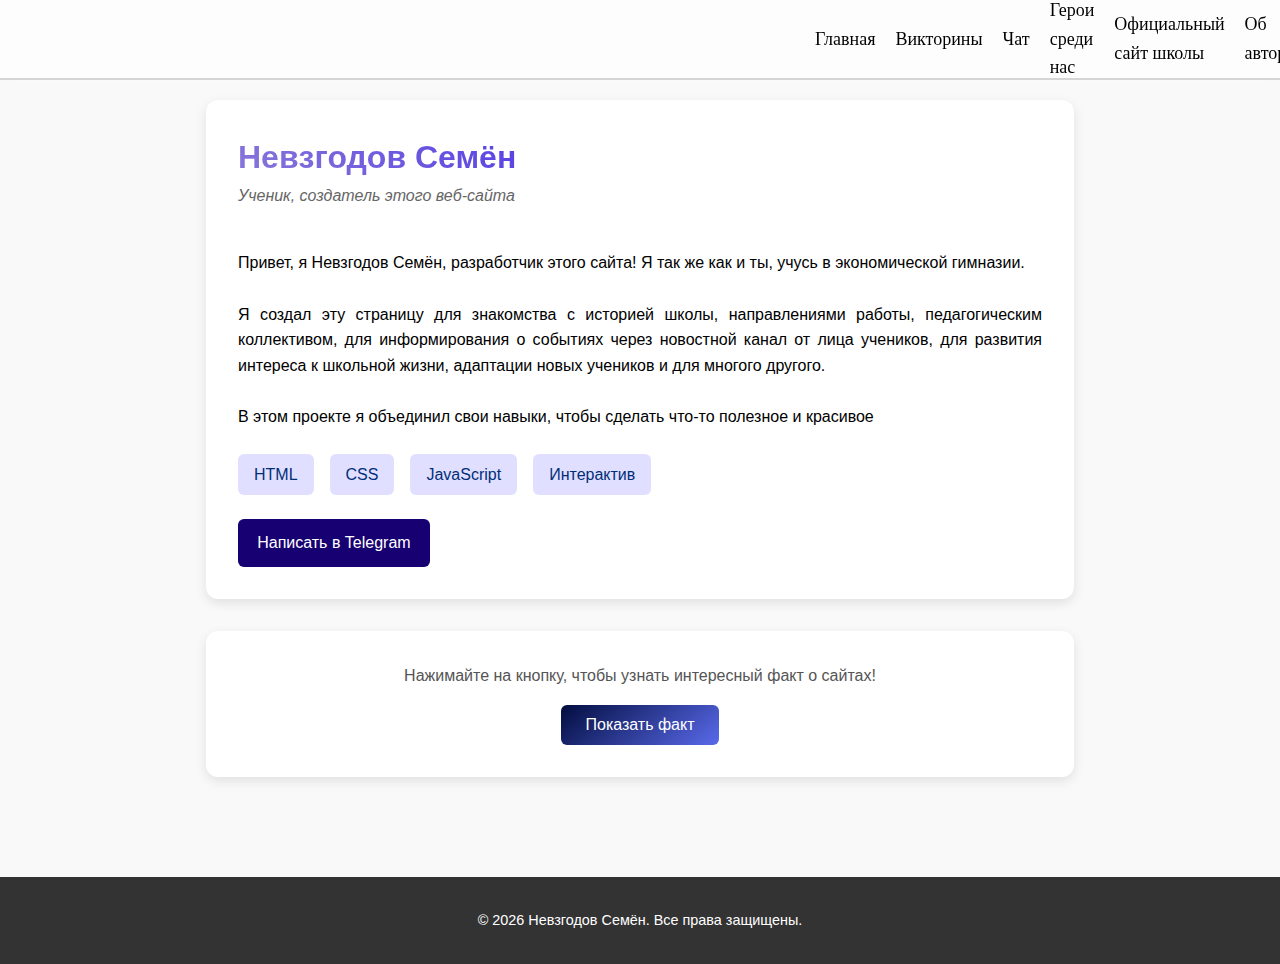
<file: Ob-avtore.html>
<!DOCTYPE html>
<html lang="ru">
<head>
    <meta charset="UTF-8">
    <meta name="viewport" content="width=device-width, initial-scale=1.0">
    <title>Об авторе</title>
    <link rel="stylesheet" href="Ob-avtore.css">
</head>
<body>
  <header class="header-outer">
    <nav class="header-navigation">
      <a class="vkladka1" href="Home.html">Главная</a>
      <a class="vkladka2" href="викторинy.html">Викторины</a>
      <a class="vkladka3" href="Chat.html">Чат</a>
      <a class="vkladka4" href="Our-glory.html">Герои среди нас</a>
      <a class="vkladka5" href="https://ecgim.ru/">Официальный сайт школы</a>
      <a class="vkladka6" href="Ob-avtore.html">Об авторе</a>
    </nav>
  </header>

    <main class="container">
        <section class="author-card">
            <div class="author-info">
                <h2 class="animated-gradient">Невзгодов Семён</h2>
                <p class="author-title">Ученик, создатель этого веб-сайта</p>
                <p class="author-bio">
                    <br>Привет, я Невзгодов Семён, разработчик этого сайта! Я так же как и ты, учусь в экономической гимназии.</br>
                    <br>Я создал эту страницу для знакомства с историей школы, направлениями работы, педагогическим коллективом, для информирования о событиях через новостной канал от лица учеников, для развития интереса к школьной жизни, адаптации новых учеников и для многого другого.</br>
                    <br>В этом проекте я объединил свои навыки, чтобы сделать что‑то полезное и красивое</br>
                </p>
                <ul class="author-skills">
                    <li>HTML</li>
                    <li>CSS</li>
                    <li>JavaScript</li>
                    <li>Интерактив</li>
                </ul>
                <div class="contact-links">
                    <a href="https://t.me/@belyga1488" class="contact-link">Написать в Telegram</a>

                </div>
            </div>
        </section>

        <section class="fun-fact">
            <p>Нажимайте на кнопку, чтобы узнать интересный факт о сайтах!</p>
            <button id="factButton">Показать факт</button>
            <div id="factDisplay" class="fact-display"></div>
        </section>
    </main>

    <footer class="footer">
        <p>&copy; 2026 Невзгодов Семён. Все права защищены.</p>
    </footer>

    <script src="Ob-avtore.js"></script>
</body>
</html>
</file>
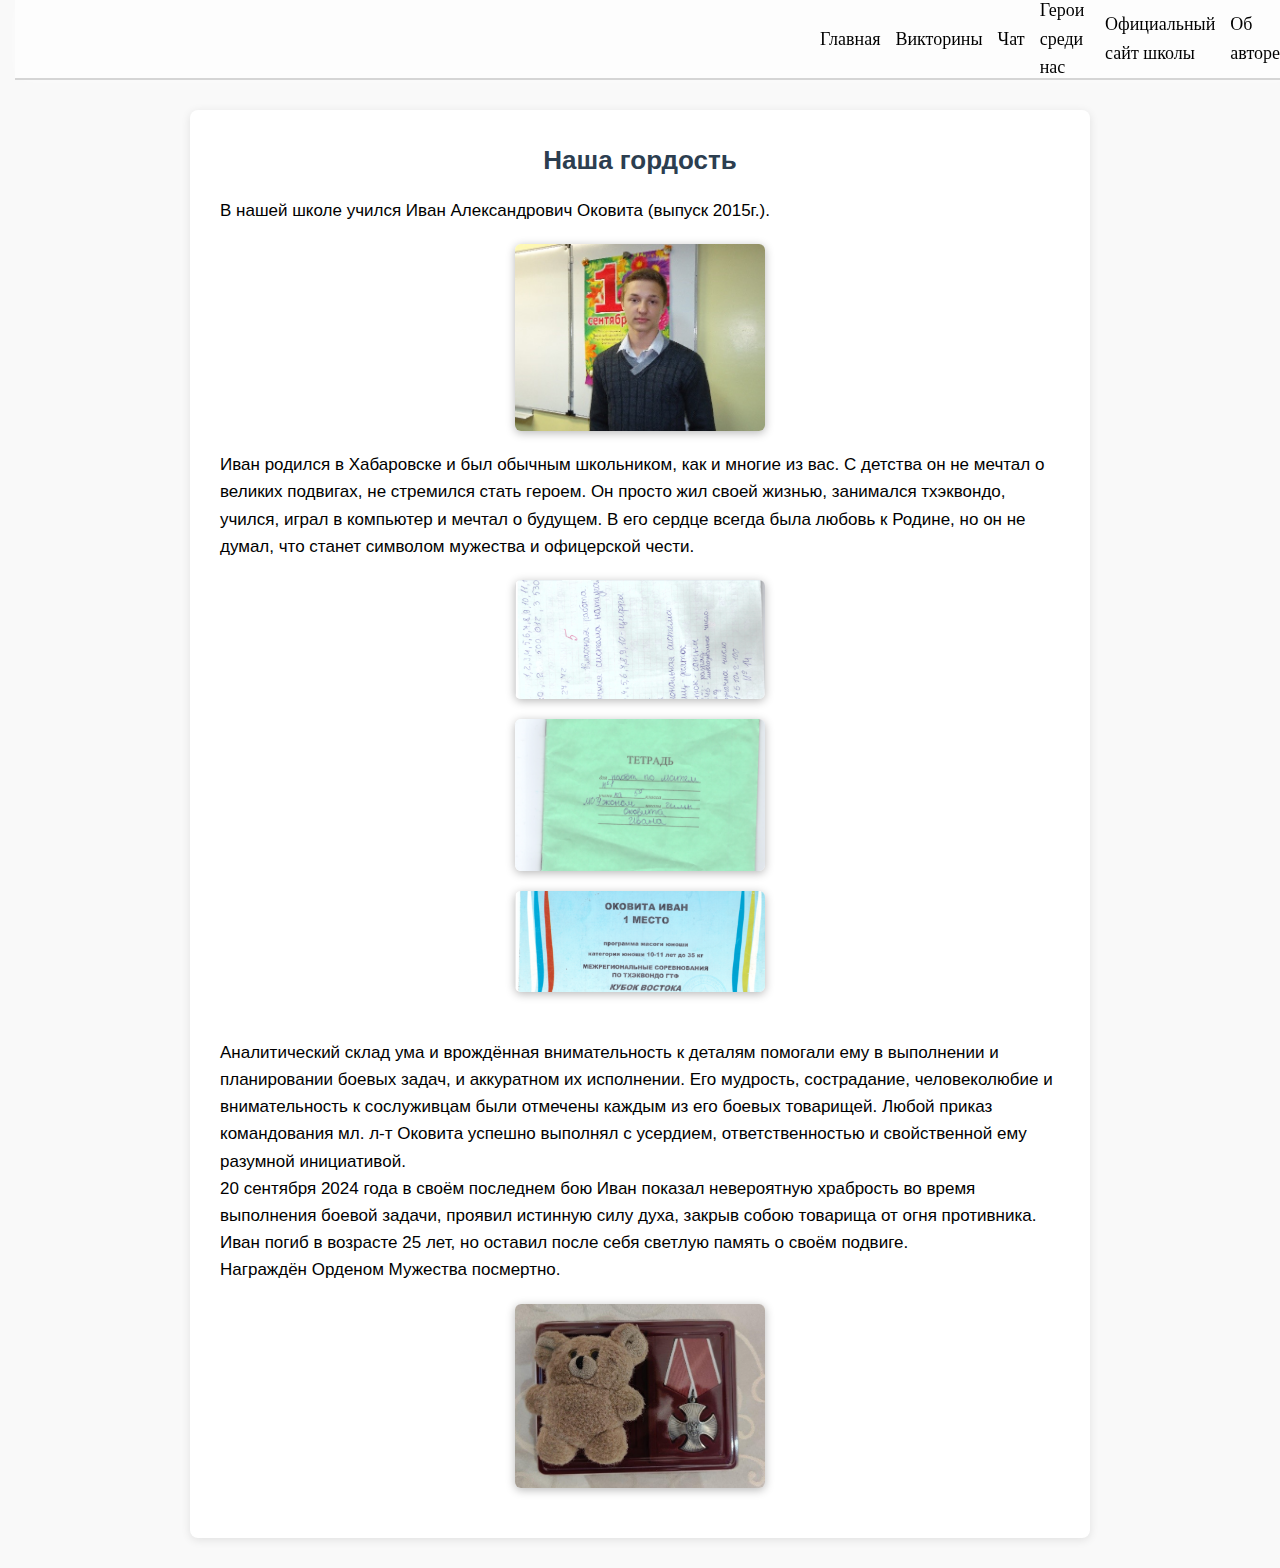
<file: Our-glory.html>
<!DOCTYPE html>
<html lang="ru">
<head>
    <meta charset="UTF-8">
    <meta name="viewport" content="width=device-width, initial-scale=1.0">
    <title>Наша гордость</title>
    <link rel="stylesheet" href="Our-glory.css">
</head>
<body>
    <header class="header-outer">
        <nav class="header-navigation">
          <a class="vkladka1" href="Home.html">Главная</a>
          <a class="vkladka2" href="викторинy.html">Викторины</a>
          <a class="vkladka3" href="Chat.html">Чат</a>
          <a class="vkladka4" href="Our-glory.html">Герои среди нас</a>
          <a class="vkladka5" href="https://ecgim.ru/">Официальный сайт школы</a>
          <a class="vkladka6" href="Ob-avtore.html">Об авторе</a>
        </nav>
    </header>

    <main>
        <section class="our-glory" id="our-glory">
            <div class="glory-content">
                <h2 class="glory-title">Наша гордость</h2>
                <p class="glory-text">
                    В нашей школе учился Иван Александрович Оковита (выпуск 2015г.).
                </p>

                <img src="y54wyw.jpg" class="glory-img" id="i" alt="Фото Ивана Оковиты">

                <p class="glory-text">
                    Иван родился в Хабаровске и был обычным школьником, как и многие из вас. С детства он не мечтал о великих подвигах, не стремился стать героем. Он просто жил своей жизнью, занимался тхэквондо, учился, играл в компьютер и мечтал о будущем. В его сердце всегда была любовь к Родине, но он не думал, что станет символом мужества и офицерской чести.
                </p>

                <img src="2026-01-30_13-36-33.png" class="glory-img" id="need-a-transform" alt="Фото 1">
                <img src="2026-01-30_13-43-29.png" class="glory-img" alt="Фото 2">
                <img src="2026-01-30_13-54-53.png" class="glory-img" alt="Фото 3">


                <p class="glory-text">
                    <br>Аналитический склад ума и врождённая внимательность к деталям помогали ему в выполнении и планировании боевых задач, и аккуратном их исполнении. Его мудрость, сострадание, человеколюбие и внимательность к сослуживцам были отмечены каждым из его боевых товарищей. Любой приказ командования мл. л-т Оковита успешно выполнял с усердием, ответственностью и свойственной ему разумной инициативой.
                    <br>20 сентября 2024 года в своём последнем бою Иван показал невероятную храбрость во время выполнения боевой задачи, проявил истинную силу духа, закрыв собою товарища от огня противника. Иван погиб в возрасте 25 лет, но оставил после себя светлую память о своём подвиге.
                    <br>Награждён Орденом Мужества посмертно.
                </p>


                <img src="45454545454.jpg" class="glory-img" alt="Награда">
            </div>
        </section>
    </main>
    <script src="Our-glory.JS"></script>
</body>
</html>
</file>
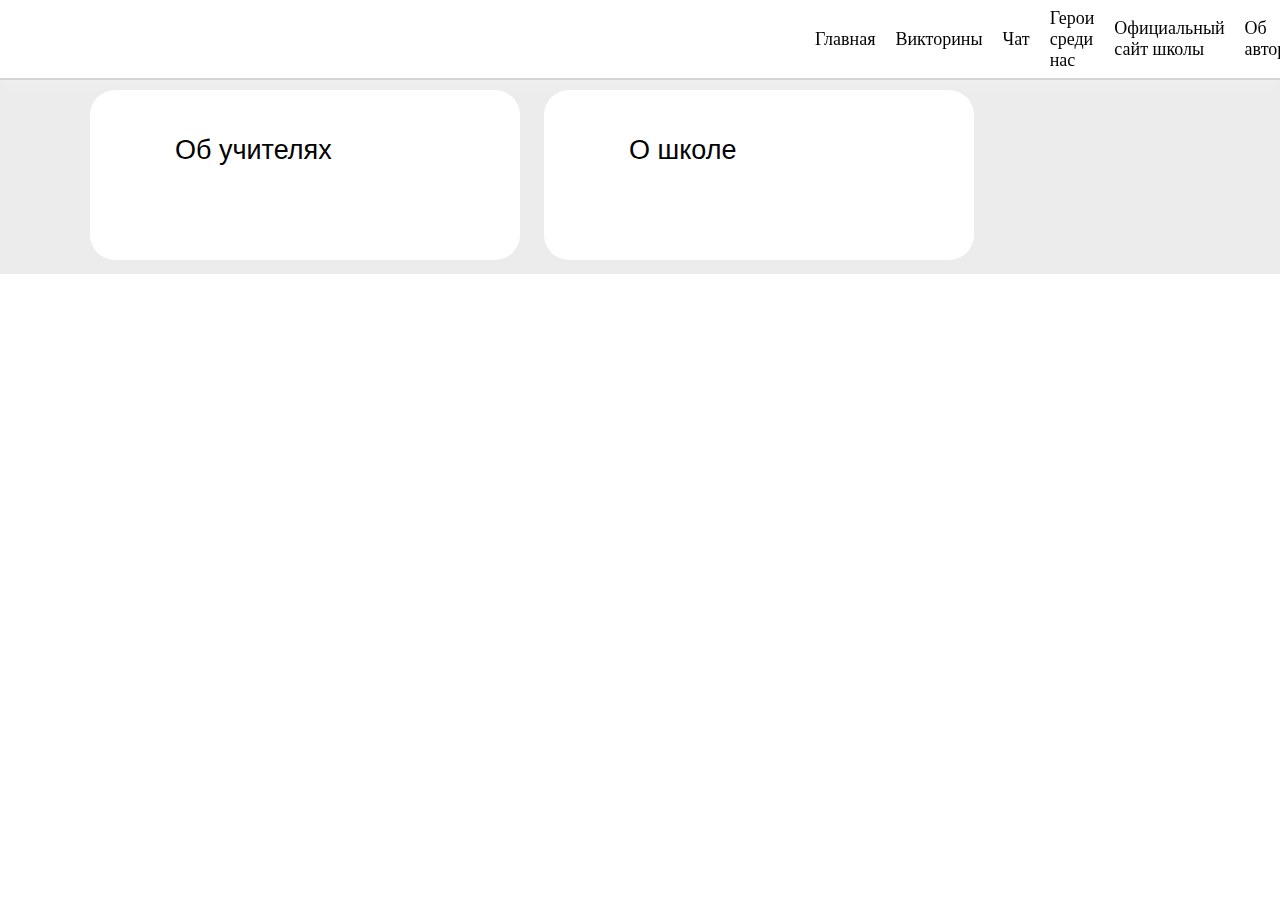
<file: викторинy.html>
<!DOCTYPE html>
<html lang="ru">
<head>
  <meta charset="UTF-8">
  <meta name="viewport" content="width=device-width, initial-scale=1.0">
  <title>Викторина</title>
  <link rel="stylesheet" href="Викторинy.css">
</head>
<body>
  <header class="header-outer">
    <nav class="header-navigation">
      <a class="vkladka1" href="Home.html">Главная</a>
      <a class="vkladka2" href="викторинy.html">Викторины</a>
      <a class="vkladka3" href="Chat.html">Чат</a>
      <a class="vkladka4" href="Our-glory.html">Герои среди нас</a>
      <a class="vkladka5" href="https://ecgim.ru/">Официальный сайт школы</a>
      <a class="vkladka6" href="Ob-avtore.html">Об авторе</a>
    </nav>
  </header>

    <main>
        <section class="victoriny" id="victoriny">
            <div class="razdely">
                <a class="razdel  razdel0" href="викторина.html"><h2 class="text-in-victoriny">Об учителях</h2></a>
                <a class="razdel  razdel1" href="Викторина о школе.html"><h2 class="text-in-victoriny">О школе</h2></a>
            </div>
        </section>
    </main>
  </body>
</html>
</file>
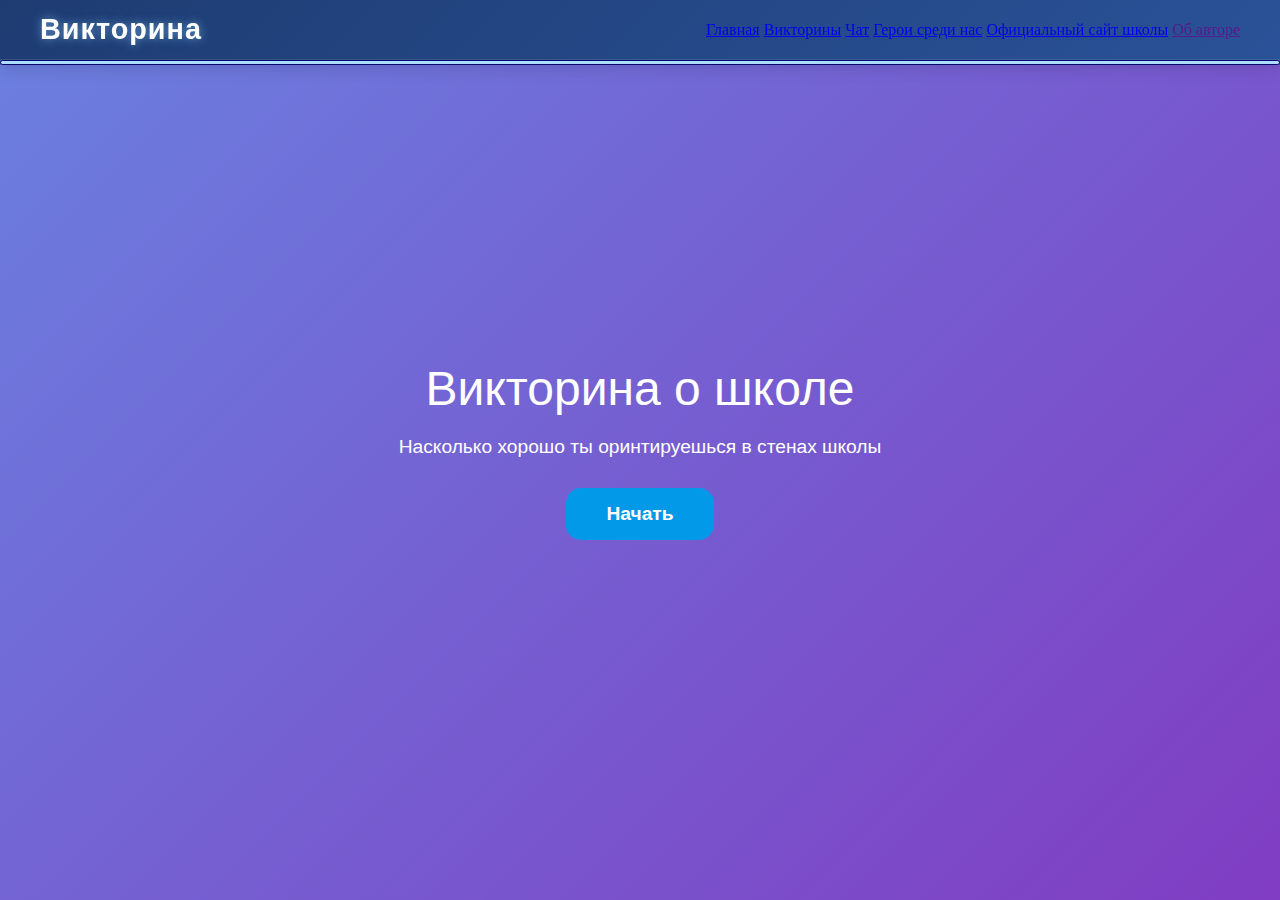
<file: Викторина о школе.html>
<!DOCTYPE html>
<html lang="ru">
<head>
  <meta charset="UTF-8">
  <meta name="viewport" content="width=device-width, initial-scale=1.0">
  <title>Викторина</title>
  <link rel="stylesheet" href="Викторина о школе.css">
</head>
<body>
  <header class="game-header">
    <div class="logo">
      <h1>Викторина</h1>
    </div>
      <nav class="header-navigation">
        <a class="vkladka1" href="Home.html">Главная</a>
        <a class="vkladka2" href="викторинy.html">Викторины</a>
        <a class="vkladka3" href="Chat.html">Чат</a>
        <a class="vkladka4" href="Our-glory.html">Герои среди нас</a>
        <a class="vkladka5" href="https://ecgim.ru/">Официальный сайт школы</a>
        <a class="vkladka6" href="">Об авторе</a>
      </nav>
  </header>

  <main>
    <div class="all">
      <div class="contentContainer">
        <div class="progress-bar">
          <div class="progress-fill"></div>
        </div>

        <section class="info">
          <h1 class="zag-info">Викторина о школе</h1>
          <p class="ycl-info">Насколько хорошо ты оринтируешься в стенах школы</p>
          <button class="nachat" id="startBtn">Начать</button>
        </section>

        <section class="victorina" id="quizSection" style="display: none;">
          <h2 class="question" id="questionText"></h2>
          <img id="questionImage" class="questionImage" style="max-width: 100vh;"> <!-- Картинка -->
          <div class="answers" id="answersContainer"></div>
          <button class="next-Btn" id="nextBtn" style="display: none;">Следующий вопрос ➝</button>
        </section>


        <section class="konew" id="resultSection" style="display: none;">
          <h2 class="question">Викторина завершена!</h2>
          <p id="resultText" class="result-text"></p>
          <button class="restart-Btn" id="restartBtn">Начать заново</button>
        </section>
      </div>
    </div>
  </main>
  <footer></footer>
  <script src="Викторина о школе.js"></script>
</body>
</html>
</file>
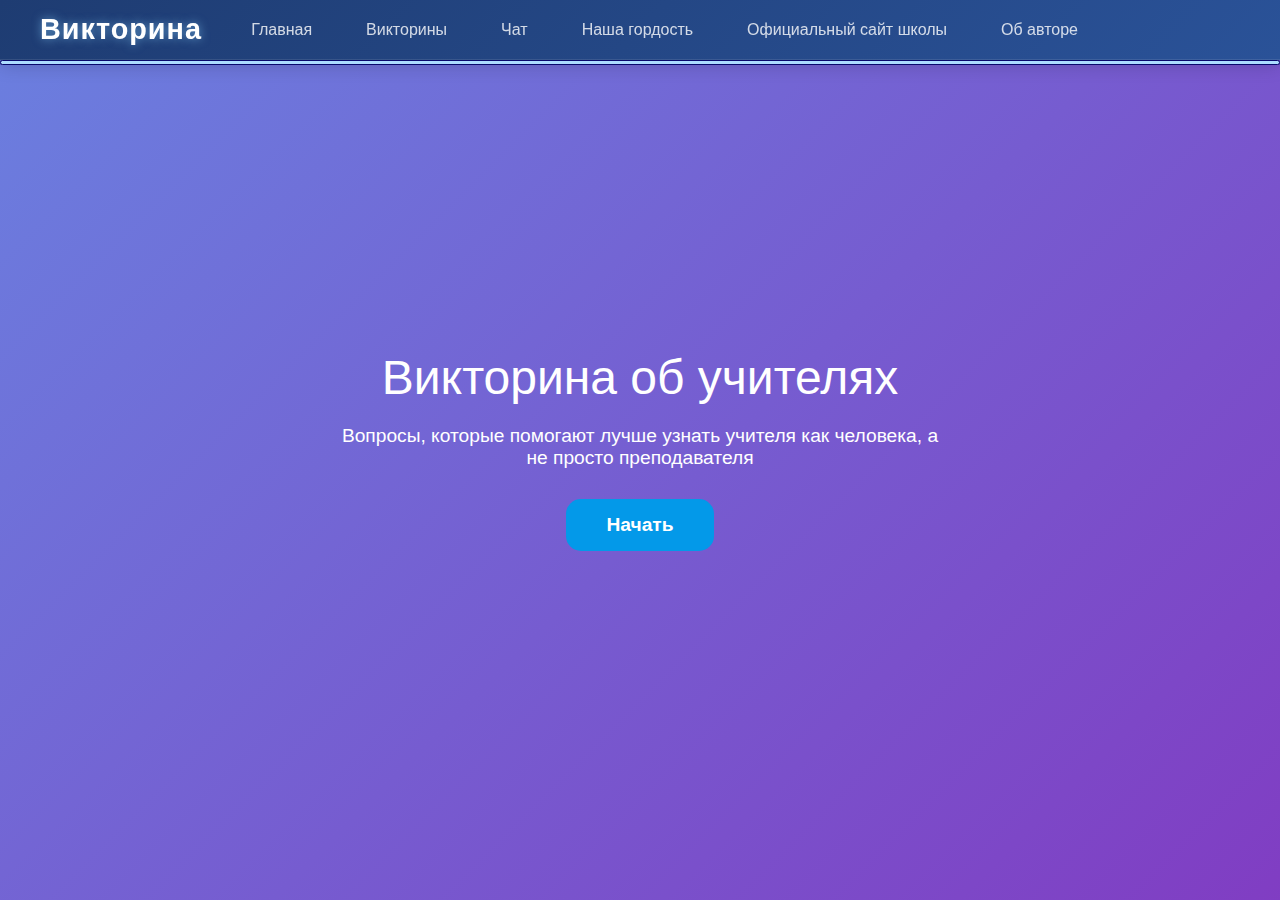
<file: викторина.html>
<!DOCTYPE html>
<html lang="ru">
<head>
  <meta charset="UTF-8">
  <meta name="viewport" content="width=device-width, initial-scale=1.0">
  <title>Викторина</title>
  <link rel="stylesheet" href="Викторина.css">
</head>
<body>
  <header class="game-header">
    <div class="logo">
      <h1>Викторина</h1>
    </div>
    <nav class="nav-menu">
      <a class="nav-item" href="Home.html">Главная</a>
      <a class="nav-item" href="викторинy.html">Викторины</a>
      <a class="nav-item" href="Chat.html">Чат</a>
      <a class="nav-item" href="Our-glory.html">Наша гордость</a>
      <a class="nav-item" href="https://ecgim.ru/">Официальный сайт школы</a>
      <a class="nav-item" href="Ob-avtore.html">Об авторе</a>
    </nav>
  </header>

  <main>
    <div class="all">
      <div class="contentContainer">
        <div class="progress-bar">
          <div class="progress-fill"></div>
        </div>

        <section class="info">
          <h1 class="zag-info">Викторина об учителях</h1>
          <p class="ycl-info">Вопросы, которые помогают лучше узнать учителя как человека, а не просто преподавателя</p>
          <button class="nachat" id="startBtn">Начать</button>
        </section>

        <section class="victorina" id="quizSection" style="display: none;">
          <h2 class="question" id="questionText"></h2>
          <img id="questionImage" class="questionImage" style="max-width: 100vh;"> <!-- Картинка -->
          <div class="answers" id="answersContainer"></div>
          <button class="next-Btn" id="nextBtn" style="display: none;">Следующий вопрос ➝</button>
        </section>


        <section class="konew" id="resultSection" style="display: none;">
          <h2 class="question">Викторина завершена!</h2>
          <p id="resultText" class="result-text"></p>
          <button class="restart-Btn" id="restartBtn">Начать заново</button>
        </section>
      </div>
    </div>
  </main>
  <footer></footer>
  <script src="Викторина.js"></script>
</body>
</html>
</file>
<file: Ob-avtore.css>
* {
    margin: 0;
    padding: 0;
    box-sizing: border-box;
}

body {
    font-family: 'Segoe UI', Tahoma, Geneva, Verdana, sans-serif;
    line-height: 1.6;
    color: #333;
    background-color: #f9f9f9;
}

.header-outer{
  position: fixed;
  backdrop-filter: blur(5px);
  top: 0;
  background: rgba(255, 255, 255, 0.675);
  height: 80px;
  width: 100%;
  display: flex;
  z-index: 10;
  border-bottom: 2px solid rgb(213, 213, 213);
  box-shadow: 0 0 20px rgba(255, 255, 255, 0.363);
}





.header-logo img {
    opacity: 1;
    margin: 5px 10px 0px 5px;
    border: 2px solid rgb(0, 30, 255);
    position: absolute;
    
    width: 6%;
    transition: all 0.3;
}

.header-logo img:hover {
    opacity: 0.95;
}

.header-navigation{
  font-size: 1.125rem;
  margin: 10px;
  margin-left: 800px;
  padding: 5px;
  font-family: Calibri;
  display: flex;
  justify-content: space-between;
  align-items: center;
}
.vkladka1,.vkladka2,.vkladka3,.vkladka4,.vkladka5,.vkladka6{
  color: rgb(0, 0, 0);
  margin: 0px 10px 0px 10px;
  border-radius: 0px;
  transition: border-radius 400ms,border-color 400ms, background-color 400ms, color 400ms;
  position: relative;
  text-decoration: none;
  cursor: pointer;
  background-color: transparent;
  
  
}

.header-navigation a:hover{
  color: rgb(0, 89, 255);
}

.header h1 {
    font-size: 2.5rem;
    margin-bottom: 0.5rem;
}

.container {
    max-width: 900px;
    margin: 100px auto;
    padding: 0 1rem;
}

.author-card {
    display: flex;
    align-items: center;
    background-color: white;
    border-radius: 12px;
    overflow: hidden;
    box-shadow: 0 4px 12px rgba(0, 0, 0, 0.1);
    margin-bottom: 2rem;
}

.author-photo {
    width: 200px;
    height: 200px;
    object-fit: cover;
    border-radius: 50%;
    
}

.author-info {
    padding: 2rem;
    flex: 1;
    
}

h2.animated-gradient {
  font-size: 2rem;
  color: transparent;
  
  -webkit-background-clip: text;
  background-clip: text;
  

  background-image: linear-gradient(
    45deg,
    #8a78da,
    #533de4,
    #220975,
    #020041,
    #22209b,
    #5686d4,
    #4d4acf,
    #8a78da
  );
  

  background-size: 300% 100%;
  

  animation: gradientAnimation 8s linear infinite;
}

@keyframes gradientAnimation {
  0% {
    background-position: 0%;
  }
  100% {
    background-position: 100%;
  }
}



.author-title {
    font-style: italic;
    color: #666;
    margin-bottom: 1rem;
}

.author-bio {
    margin-bottom: 1.5rem;
    text-align: justify;
    color: #000;
    
}

.author-skills {
    list-style: none;
    padding: 0;
    display: flex;
    gap: 1rem;
    flex-wrap: wrap;
    margin: 1.5rem 0;
}

.author-skills li {
    background-color: #e1dfff;
    color: #002e79;
    padding: 0.5rem 1rem;
    border-radius: 6px;
    font-weight: 500;
}

.contact-links {
    display: flex;
    gap: 1rem;
    flex-wrap: wrap;
}

.contact-link {
    display: inline-block;
    padding: 0.7rem 1.2rem;
    background-color: #170071;
    color: white;
    text-decoration: none;
    border-radius: 6px;
    transition: background-color 0.3s;
}

.contact-link:hover {
    background-color: #22229b;
}

.fun-fact {
    text-align: center;
    background-color: white;
    padding: 2rem;
    border-radius: 12px;
    box-shadow: 0 4px 12px rgba(0, 0, 0, 0.1);
}

.fun-fact p {
    margin-bottom: 1rem;
    color: #555;
}

#factButton {
    padding: 0.7rem 1.5rem;
    background: linear-gradient(140deg, #020d3f 0%, #596aeb 100%);
    color: white;
    border: none;
    border-radius: 6px;
    cursor: pointer;
    font-size: 1rem;
    transition: all 0.3s;
}

#factButton:hover {
  opacity: 0.9;
}

.fact-display {
    margin-top: 1rem;
    padding: 1rem;
    background-color: #596aeb67;
    border-left: 4px solid #020d3f;
    color: #020d3f;
    border-radius: 4px;
    display: none;
}


.footer {
    text-align: center;
    padding: 2rem 0;
    background-color: #333;
    color: white;
    font-size: 0.9rem;
}

/* Адаптивность */
@media (max-width: 768px) {
    .author-card {
        flex-direction: column;
    }

    .author-photo {
        width: 100%;
        height: auto;
        border-right: none;
        border-bottom: 3px solid #4CAF50;
    }
}
</file>
<file: Our-glory.css>
* {
    margin: 0;
    padding: 0;
    box-sizing: border-box;
}

body {
    margin-top: 80px;
    font-family: 'Arial', sans-serif;
    line-height: 1.6;
    color: #000000;
    background-color: #f9f9f9;
    padding: 0 15px;
}

.header-outer {
    position: fixed;
    backdrop-filter: blur(10px);
    top: 0;
    background: rgba(255, 255, 255, 0.675);
    height: 80px;
    width: 100%;
    display: flex;
    z-index: 10;
    border-bottom: 2px solid rgb(213, 213, 213);
    box-shadow: 0 0 20px rgba(255, 255, 255, 0.363);
}

.header-navigation{
  font-size: 1.125rem;
  margin: 10px;
  margin-left: 800px;
  padding: 5px;
  font-family: Calibri;
  display: flex;
  justify-content: space-between;
  align-items: center;
  gap: 15px;
}

.vkladka1,.vkladka2,.vkladka3,.vkladka4,.vkladka5,.vkladka6{
    color: rgb(0, 0, 0);
    text-decoration: none;
    cursor: pointer;
    background-color: transparent;
    transition: color 400ms;
}

.header-navigation a:hover {
    color: rgb(0, 89, 255);
}

.our-glory {
    padding: 20px;
    max-width: 1200px;
    margin: 0 auto;
}

.glory-content {
    background-color: white;
    padding: 20px;
    border-radius: 8px;
    box-shadow: 0 2px 10px rgba(0, 0, 0, 0.1);
}

.glory-title {
    font-size: 24px;
    margin-bottom: 15px;
    color: #2c3e50;
    text-align: center;
}

.glory-text {
    font-size: 17px;
    margin-bottom: 20px;
}

.glory-img {
    display: block;
    border-radius: 6px;
    width: 250px;
    margin: 0px 10px 0px 100px;
    box-shadow: 0 2px 10px rgba(0, 0, 0, 0.286);
   transition: all 0.3s;
}

.glory-img.active{
    transform: scale(2);
}

#need-a-transform.active{
    transform: scale(2) rotate(90deg);
}

/* Адаптивные стили */
@media (max-width: 768px) {
    .header-outer {
        height: 60px;
    }

    .header-navigation {
        gap: 10px;
        margin-left: 100px;
    }

    .vkladka {
        font-size: 1rem;
        margin: 5px 0;
    }

    .our-glory {
        padding: 15px;
    }

    .glory-content {
        padding: 15px;
    }

    .glory-title {
        font-size: 20px;
    }

    .glory-text {
        font-size: 15px;
    }

    .glory-img {
        max-width: 100%;
        margin: 10px 0;
    }
}

@media (max-width: 480px) {
    body {
        margin-top: 60px;
        padding: 5px
    }
}

/* ... предыдущие стили (без изменений) ... */


/* ДОПОЛНИТЕЛЬНЫЕ АДАПТИВНЫЕ ПРАВИЛА */


/* Для очень узких экранов (например, вертикальные смартфоны) */
@media (max-width: 360px) {
    .header-outer {
        height: 50px;
    }

    .header-navigation {
        padding: 5px 0;
        gap: 8px;
    }

    .vkladka {
        font-size: 0.9rem;
        margin: 4px 0;
    }

    .glory-title {
        font-size: 18px;
        line-height: 1.4;
    }

    .glory-text {
        font-size: 14px;
        line-height: 1.5;
        margin-bottom: 15px;
    }

    .glory-img {
        max-width: 100%;
        margin: 8px 0;
        border-radius: 4px;
    }

    .our-glory {
        padding: 10px;
    }

    .glory-content {
        padding: 12px;
        border-radius: 6px;
    }
}

/* Для планшетов и небольших ноутбуков (768–1024px) */
@media (min-width: 769px) and (max-width: 1024px) {
    .our-glory {
        padding: 25px;
    }

    .glory-content {
        padding: 25px;
    }

    .glory-title {
        font-size: 22px;
    }

    .glory-text {
        font-size: 16px;
    }

    .glory-img {
        max-width: 400px;
        margin: 15px auto;
    }
}

/* Для больших экранов (настольные ПК, мониторы >1024px) */
@media (min-width: 1025px) {
    .our-glory {
        padding: 30px;
    }

    .glory-content {
        padding: 30px;
        max-width: 900px; /* Ограничиваем ширину контента */
        margin: 0 auto;
    }

    .glory-title {
        font-size: 26px;
    }

    .glory-text {
        font-size: 17px;
    }

    .glory-img {
        max-width: 500px;
        margin: 20px auto;
    }
}

/* Оптимизация для печати */
@media print {
    body {
        background-color: white;
        color: black;
        font-size: 12pt;
    }

    .header-outer,
    .header-navigation {
        display: none; /* Скрываем шапку при печати */
    }

    .glory-content {
        box-shadow: none;
        border: 1px solid #ccc;
    }

    .glory-img {
        max-width: 100%;
        height: auto;
        filter: grayscale(100%); /* Ч/б изображения для экономии чернил */
    }

    a {
        color: black;
        text-decoration: underline;
    }
}

/* Улучшение доступности: фокус для клавиатурной навигации */
.vkladka:focus {
    outline: 2px solid rgb(0, 89, 255);
    border-radius: 4px;
}

/* Плавный скролл для якорных ссылок */
html {
    scroll-behavior: smooth;
}
</file>
<file: Викторинy.css>
* {
  
  margin: 0;
  padding: 0;
  box-sizing: border-box;
}

*:after,
*:before {
  box-sizing: border-box;
}

:root {


}

.header-outer{
  position: fixed;
  backdrop-filter: blur(10px);
  top: 0;
  background: rgba(255, 255, 255, 0.675);
  height: 80px;
  width: 100%;
  display: flex;
  z-index: 10;
  border-bottom: 2px solid rgb(213, 213, 213);
  box-shadow: 0 0 20px rgba(255, 255, 255, 0.363);
}





.header-logo img {
    opacity: 1;
    margin: 5px 10px 0px 5px;
    border: 2px solid rgb(0, 30, 255);
    position: absolute;
    
    width: 6%;
    transition: all 0.3;
}

.header-logo img:hover {
    opacity: 0.95;
}

.header-navigation{
  font-size: 1.125rem;
  margin: 10px;
  margin-left: 800px;
  padding: 5px;
  font-family: Calibri;
  display: flex;
  justify-content: space-between;
  align-items: center;
}
.vkladka1,.vkladka2,.vkladka3,.vkladka4,.vkladka5,.vkladka6{
  color: rgb(0, 0, 0);
  margin: 0px 10px 0px 10px;
  border-radius: 0px;
  transition: border-radius 400ms,border-color 400ms, background-color 400ms, color 400ms;
  position: relative;
  text-decoration: none;
  cursor: pointer;
  background-color: transparent;
  
  
}

.header-navigation a:hover{
  color: rgb(0, 89, 255);
}

.victoriny {
  top: 80px;
  background-color: rgb(236, 236, 236);
  position: relative;
  z-index: 1;
}

.no {

}

.razdely {
  margin: 0px 80px 0px 80px;

}

.text-in-victoriny{
  margin: 40px 50px 50px 80px;
  position: absolute;
  text-decoration: none;
  font-weight: 450;
}

.text-in-victoriny{

  
}

.razdel {
  background: none;
  background-position: 0px;

  scale: 1;
  background-color: rgb(255, 255, 255);
  text-decoration: none;
  cursor: pointer;
  font-size: 1.125rem;
  font-family: Arial, Helvetica, sans-serif;
  width: 430px;
  height: 170px;
  padding: 5px;
  border: none;
  color: rgb(0, 0, 0);
  border-radius: 25px;
  margin: 10px;
  transition: border-radius 400ms, border 400ms, background-color 400ms, color 200ms, scale 400ms, opacity 400ms, background-size 400ms, box-shadow 400ms;
  position: relative;
  display: inline-block;
}



.razdel:hover {
  scale: 1.1;
  box-shadow: 0 0 20px rgba(0, 37, 140, 0.419);

  background-color: rgb(56, 136, 255);
  
  color: rgb(255, 255, 255);
  border-radius: 25px;
  
  background-image: "";
  background-size: 431px;
}

.razdel:focus {
  opacity: 0.9;
}
</file>
<file: Викторина о школе.css>
* {
  
  margin: 0;
  padding: 0;
  box-sizing: border-box;
}

*:after,
*:before {
  box-sizing: border-box;
}

:root {


}

* {
  margin: 0;
  padding: 0;
  box-sizing: border-box;
}

.game-header {
  display: flex;
  justify-content: space-between;
  align-items: center;
  height: 60px;
  padding: 0 40px;
  background: linear-gradient(135deg, #1e3c72 0%, #2a5298 100%);
  box-shadow: 0 4px 20px rgba(0, 0, 0, 0.2);
  position: fixed;
  width: 100%;
  top: 0;
  z-index: 1000;
  backdrop-filter: blur(10px);
  border-bottom: 1px solid rgba(255, 255, 255, 0.1);
}

.logo h1 {
  color: #ffffff;
  font-family: 'Orbitron', sans-serif;
  font-size: 1.8rem;
  letter-spacing: 1px;
  text-shadow: 0 0 10px rgba(135, 206, 250, 0.6);
}

.nav-menu {
  display: flex;
  gap: 30px;
  margin: 0px 150px 0px 0px;
}

.nav-item {
  color: rgba(255, 255, 255, 0.8);
  text-decoration: none;
  font-family: 'Roboto', sans-serif;
  font-size: 1rem;
  font-weight: 500;
  padding: 8px 12px;
  border-radius: 8px;
  transition: all 0.3s ease;
  position: relative;
}

.nav-item::after {
  content: '';
  position: absolute;
  bottom: -4px;
  left: 50%;
  transform: translateX(-50%);
  width: 0;
  height: 2px;
  background: #6dd5fa;
  transition: width 0.3s ease;
  border-radius: 1px;
}

.nav-item:hover {
  color: #ffffff;
  background: rgba(255, 255, 255, 0.1);
}

.nav-item:hover::after {
  width: 60%;
}

.nav-item.active {
  color: #6dd5fa;
  font-weight: 700;
}

.nav-item.active::after {
  width: 80%;
}

.nav-item:focus:after {
  width: 90%;
}

.user-panel {
  display: flex;
  align-items: center;
}



/* Адаптивность */
@media (max-width: 900px) {
  .game-header {
    padding: 0 20px;
  }
  .nav-menu {
    gap: 10px;
  }
  .logo h1 {
    font-size: 1.5rem;
  }
}

@media (max-width: 600px) {
  .game-header {
    flex-direction: column;
    height: auto;
    padding: 15px 20px;
  }
  .nav-menu {
    margin: 15px 0;
    flex-wrap: wrap;
    justify-content: center;
  }
  .user-panel {
    width: 100%;
    justify-content: center;
    margin-top: 10px;
  }
}




main {
    background-color:rgb(255, 255, 255);
    font-family:Calibri;
    mardin-top: 60px;
}


.all {
  font-family: Arial, Helvetica, sans-serif;
  margin: 0px 0px 0px 0px;
}

.info {
  height: 100vh;
  width: 100%;
  position: absolute;
  background: linear-gradient(135deg, #2b4ad2b3 0%, #5b04b1c5 100%);
  display: flex;
  flex-direction: column;
  align-items: center;
  justify-content: center;
  text-align: center;
  color: white;
}

.zag-info {
  font-size: 3em;
  font-weight: 300;
  margin-bottom: 20px;
}

.ycl-info {
  font-size: 1.2em;
  font-weight: 300;
  max-width: 600px;
  margin-bottom: 30px;
}

.progress-bar {
  position: absolute;
  top: 60px;
  left: 0;
  width: 100%;
  height: 5px;
  background-color: #000c583c;
  z-index: 1000;
  overflow: hidden;
}


/* Адаптивность: отступы для малых экранов */
@media (max-width: 480px) {
  .exit-btn {
    top: 15px;
    left: 15px;
    width: 36px;
    height: 36px;
    font-size: 1.1rem;
  }
}


.progress-fill {
  height: 100%;
  background-color: rgb(172, 220, 255);
  transition: all 0.3s;
  border-radius: 3px;
  border: 0.5px solid rgb(9, 9, 109);
}

dialog::backdrop {
  background: rgba(5, 30, 56, 0.334);
}


.next-Btn{
  display: flex;
  margin: 10px -5px 0px 0px;
  background-color: #0399e9;
  color: #ffffff;
  border: none;
  padding: 15px 40px;
  font-size: 1.2rem;
  border-radius: 15px;
  cursor: pointer;
  transition: all 0.3s ease, transform 0.3s ease;
  font-weight: bold;
  text-decoration: none;
}

.next-Btn:hover {
  transform: translateX(5px);
  background-color: #0059ffb5;
  color: #ffffffd7;
  
}

.next-Btn:focus {
  transform: scale(0.9);
}

#questionImage {
  width: 150px;
  height: auto;
  transition: transform 0.3s ease;
  cursor: pointer;
  position: relative;
  margin: 5px 0px;
  border-radius: 3px;
}

#questionImage.active {
  transform: scale(1.5);

}



.close-modal-window{
  text-decoration: none;
  cursor: pointer;
  font-size: 1.125rem;
  margin: 10px 10px 10px 950px;
  background-color: rgba(255, 0, 0, 0);
  padding: 5px;
  color: rgb(0, 0, 0);
  border: none;
  border-radius: 5px;
  transition: border-radius 400ms,border-color 400ms, background-color 400ms, color 1000ms, transform 500ms ease;
  position: relative;
  background-color: #03030315;
}

.close-modal-window:hover{
  color: red;
  transform: rotate(360deg);
  
}

.open-modal-window:hover {
  transform: translateY(-3px);
  background-color: #0059ff41;
  color: #ffffffd7;
  
}

.nachat {
  display: flex;
  margin: 0px 0px 0px 0px;
  
  background-color: #0399e9;
  color: #ffffff;
  border: none;
  padding: 15px 40px;
  font-size: 1.2rem;
  border-radius: 15px;
  cursor: pointer;
  transition: all 0.3s ease;
  font-weight: bold;
  text-decoration: none;
}

.nachat:hover {
  transform: translateY(-3px);
  background-color: #0059ffb5;
  color: #ffffffd7;
  
}

.victorina {
  display: flex;
  flex-direction: column;
  align-items: center;
  justify-content: center;
  text-align: center;
  min-height: 100vh;
  padding: 20px;
}

.question {
  font-size: 2.5rem;
  font-family: sans-serif;
  color: rgb(0, 3, 91);
  margin-bottom: 30px;
}

.answers {
  display: flex;
  flex-direction: column;
  gap: 15px;
  width: 100%;
  max-width: 500px;
}

.answer-btn {
  color: rgb(11, 88, 165);
  background-color: #f0f0f000;
  font-size: 1.5rem;
  font-family: sans-serif;
  padding: 15px;
  border: 1px solid #ddd;
  border-radius: 10px;
  cursor: pointer;
  transition: all 0.3s ease;
  text-align: left;
}

.answer-btn:hover {
  border: 1px solid #002aff;
}

.correct {
  background-color: #d4edda !important;
  border-color: #c3e6cb !important;
  color: #155724 !important;
}

.incorrect {
  background-color: #f8d7da !important;
  border-color: #f5c6cb !important;
  color: #721c24 !important;
}

.result-text {
  font-size: 1.8rem;
  margin: 20px 0;
  text-align: center;
}
.shake {
  animation: shake 0.5s cubic-bezier(0.4, 0, 0.6, 1) both;
  animation-duration: 0.5s; /* Явно задаём длительность */
}


.konew{
  height: 100vh;
  width: 100%;
  position: absolute;
  background: linear-gradient(135deg, #667eea 0%, #764ba2 100%);
  display: flex;
  flex-direction: column;
  align-items: center;
  justify-content: center;
  text-align: center;
  color: white;
}

.restart-Btn{
  display: flex;
  margin: 10px -5px 0px 0px;
  text-decoration: none;
  background-color: #0399e9;
  color: #ffffff;
  border: none;
  padding: 15px 40px;
  font-size: 1.2rem;
  border-radius: 15px;
  cursor: pointer;
  transition: all 0.3s ease;
  font-weight: bold;
  
}

.restart-Btn:hover{
  scale: 1.1;
  box-shadow: 0px 0px 10px #0399e9;

}


@keyframes shake {
  0%, 100% { transform: translateX(0); }
  10%, 30%, 50%, 70%, 90% { transform: translateX(-15px); }
  40%, 60%, 80% { transform: translateX(15px); }
}
</file>
<file: Викторина.css>
* {
  
  margin: 0;
  padding: 0;
  box-sizing: border-box;
}

*:after,
*:before {
  box-sizing: border-box;
}

:root {


}

* {
  margin: 0;
  padding: 0;
  box-sizing: border-box;
}

.game-header {
  display: flex;
  justify-content: space-between;
  align-items: center;
  height: 60px;
  padding: 0 40px;
  background: linear-gradient(135deg, #1e3c72 0%, #2a5298 100%);
  box-shadow: 0 4px 20px rgba(0, 0, 0, 0.2);
  position: fixed;
  width: 100%;
  top: 0;
  z-index: 1000;
  backdrop-filter: blur(10px);
  border-bottom: 1px solid rgba(255, 255, 255, 0.1);
}

.logo h1 {
  color: #ffffff;
  font-family: 'Orbitron', sans-serif;
  font-size: 1.8rem;
  letter-spacing: 1px;
  text-shadow: 0 0 10px rgba(135, 206, 250, 0.6);
}

.nav-menu {
  display: flex;
  gap: 30px;
  margin: 0px 150px 0px 0px;
}

.nav-item {
  color: rgba(255, 255, 255, 0.8);
  text-decoration: none;
  font-family: 'Roboto', sans-serif;
  font-size: 1rem;
  font-weight: 500;
  padding: 8px 12px;
  border-radius: 8px;
  transition: all 0.3s ease;
  position: relative;
}

.nav-item::after {
  content: '';
  position: absolute;
  bottom: -4px;
  left: 50%;
  transform: translateX(-50%);
  width: 0;
  height: 2px;
  background: #6dd5fa;
  transition: width 0.3s ease;
  border-radius: 1px;
}

.nav-item:hover {
  color: #ffffff;
  background: rgba(255, 255, 255, 0.1);
}

.nav-item:hover::after {
  width: 60%;
}

.nav-item.active {
  color: #6dd5fa;
  font-weight: 700;
}

.nav-item.active::after {
  width: 80%;
}

.nav-item:focus:after {
  width: 90%;
}

.user-panel {
  display: flex;
  align-items: center;
}



/* Адаптивность */
@media (max-width: 900px) {
  .game-header {
    padding: 0 20px;
  }
  .nav-menu {
    gap: 15px;
  }
  .logo h1 {
    font-size: 1.5rem;
  }
}

@media (max-width: 600px) {
  .game-header {
    flex-direction: column;
    height: auto;
    padding: 15px 20px;
  }
  .nav-menu {
    margin: 15px 0;
    flex-wrap: wrap;
    justify-content: center;
  }
  .user-panel {
    width: 100%;
    justify-content: center;
    margin-top: 10px;
  }
}




main {
    background-color:rgb(255, 255, 255);
    font-family:Calibri;
}


.all {
  font-family: Arial, Helvetica, sans-serif;
  margin: 0px 0px 0px 0px;
}

.info {
  height: 100vh;
  width: 100%;
  position: absolute;
  background: linear-gradient(135deg, #2b4ad2b3 0%, #5b04b1c5 100%);
  display: flex;
  flex-direction: column;
  align-items: center;
  justify-content: center;
  text-align: center;
  color: white;
}

.zag-info {
  font-size: 3em;
  font-weight: 300;
  margin-bottom: 20px;
}

.ycl-info {
  font-size: 1.2em;
  font-weight: 300;
  max-width: 600px;
  margin-bottom: 30px;
}



.open-modal-window{
  display: flex;
  margin: 0px 0px 0px 250px;
  
  background-color: #0059ff00;
  color: #ffffff;
  border: 2px solid #ffffff;
  padding: 15px 40px;
  font-size: 1.2rem;
  border-radius: 15px;
  cursor: pointer;
  transition: all 0.3s ease;
  font-weight: bold;
  text-decoration: none;
}

dialog,
dialog::backdrop{

  width: 1000px;
  height: 500px;
  margin: auto;
  opacity: 0;
  scale: 1.05;
  transition-duration: 0.2s;
  transition-behavior: allow-discrete;
}

dialog[open],
dialog[open]::backdrop {
  opacity: 1;
  scale: 1;
  width: 1000px;
  height: 500px;
  margin: auto;
  border-radius: 10px;
  box-shadow: 0 0 200px rgba(0, 136, 255, 0.715);

}

.progress-bar {
  position: absolute;
  top: 60px;
  left: 0;
  width: 100%;
  height: 5px;
  background-color: #000c583c;
  z-index: 1000;
  overflow: hidden;
}

#questionImage {
  max-width: 100%;
  height: 100px;
  border-radius: 8px;
  margin: 20px 0;
}

.exit-btn {
  position: fixed;
  top: 70px;
  left: 20px;
  width: 40px;
  height: 40px;
  display: flex;
  align-items: center;
  justify-content: center;
  border-radius: 50%;
  background-color: #c1cfff;
  box-shadow: 0 2px 5px rgba(0, 0, 0, 0.2);
  text-decoration: none;
  color: #333;
  font-size: 1.2rem;
  transition: all 0.3s ease;
  z-index: 1000;
}

.exit-btn:hover {
  background-color: #f0f0f0;
  transform: scale(1.1);
  box-shadow: 0 4px 10px rgba(0, 0, 0, 0.3);
}

.exit-btn:focus {
  outline: 2px solid #007bff;
  outline-offset: 2px;
}

/* Адаптивность: отступы для малых экранов */
@media (max-width: 480px) {
  .exit-btn {
    top: 15px;
    left: 15px;
    width: 36px;
    height: 36px;
    font-size: 1.1rem;
  }
}


.progress-fill {
  height: 100%;
  background-color: rgb(172, 220, 255);
  transition: all 0.3s;
  border-radius: 3px;
  border: 0.5px solid rgb(9, 9, 109);
}

dialog::backdrop {
  background: rgba(5, 30, 56, 0.334);
}


.next-Btn{
  display: flex;
  margin: 10px -5px 0px 0px;
  background-color: #0399e9;
  color: #ffffff;
  border: none;
  padding: 15px 40px;
  font-size: 1.2rem;
  border-radius: 15px;
  cursor: pointer;
  transition: all 0.3s ease, transform 0.3s ease;
  font-weight: bold;
  text-decoration: none;
}

.next-Btn:hover {
  transform: translateX(5px);
  background-color: #0059ffb5;
  color: #ffffffd7;
  
}

.next-Btn:focus {
  transform: scale(0.9);
}

#questionImage {
  width: 300px;
  height: auto;
  transition: transform 0.3s ease;
  cursor: pointer;
  position: relative;
}

#questionImage.active {
  transform: scale(2);

}



.close-modal-window{
  text-decoration: none;
  cursor: pointer;
  font-size: 1.125rem;
  margin: 10px 10px 10px 950px;
  background-color: rgba(255, 0, 0, 0);
  padding: 5px;
  color: rgb(0, 0, 0);
  border: none;
  border-radius: 5px;
  transition: border-radius 400ms,border-color 400ms, background-color 400ms, color 1000ms, transform 500ms ease;
  position: relative;
  background-color: #03030315;
}

.close-modal-window:hover{
  color: red;
  transform: rotate(360deg);
  
}

.open-modal-window:hover {
  transform: translateY(-3px);
  background-color: #0059ff41;
  color: #ffffffd7;
  
}

.nachat {
  display: flex;
  margin: 0px 0px 0px 0px;
  
  background-color: #0399e9;
  color: #ffffff;
  border: none;
  padding: 15px 40px;
  font-size: 1.2rem;
  border-radius: 15px;
  cursor: pointer;
  transition: all 0.3s ease;
  font-weight: bold;
  text-decoration: none;
}

.nachat:hover {
  transform: translateY(-3px);
  background-color: #0059ffb5;
  color: #ffffffd7;
  
}

.victorina {
  display: flex;
  flex-direction: column;
  align-items: center;
  justify-content: center;
  text-align: center;
  min-height: 100vh;
  padding: 20px;
}

.question {
  font-size: 2.5rem;
  font-family: sans-serif;
  color: rgb(0, 3, 91);
  margin-bottom: 30px;
}

.answers {
  display: flex;
  flex-direction: column;
  gap: 15px;
  width: 100%;
  max-width: 500px;
}

.answer-btn {
  color: rgb(11, 88, 165);
  background-color: #f0f0f000;
  font-size: 1.5rem;
  font-family: sans-serif;
  padding: 15px;
  border: 1px solid #ddd;
  border-radius: 10px;
  cursor: pointer;
  transition: all 0.3s ease;
  text-align: left;
}

.answer-btn:hover {
  border: 1px solid #002aff;
}

.correct {
  background-color: #d4edda !important;
  border-color: #c3e6cb !important;
  color: #155724 !important;
}

.incorrect {
  background-color: #f8d7da !important;
  border-color: #f5c6cb !important;
  color: #721c24 !important;
}

.result-text {
  font-size: 1.8rem;
  margin: 20px 0;
  text-align: center;
}
.shake {
  animation: shake 0.5s cubic-bezier(0.4, 0, 0.6, 1) both;
  animation-duration: 0.5s; /* Явно задаём длительность */
}


.konew{
  height: 100vh;
  width: 100%;
  position: absolute;
  background: linear-gradient(135deg, #667eea 0%, #764ba2 100%);
  display: flex;
  flex-direction: column;
  align-items: center;
  justify-content: center;
  text-align: center;
  color: white;
}

.restart-Btn{
  display: flex;
  margin: 10px -5px 0px 0px;
  text-decoration: none;
  background-color: #0399e9;
  color: #ffffff;
  border: none;
  padding: 15px 40px;
  font-size: 1.2rem;
  border-radius: 15px;
  cursor: pointer;
  transition: all 0.3s ease;
  font-weight: bold;
  
}

.restart-Btn:hover{
  scale: 1.1;
  box-shadow: 0px 0px 10px #0399e9;

}


@keyframes shake {
  0%, 100% { transform: translateX(0); }
  10%, 30%, 50%, 70%, 90% { transform: translateX(-15px); }
  40%, 60%, 80% { transform: translateX(15px); }
}
</file>
